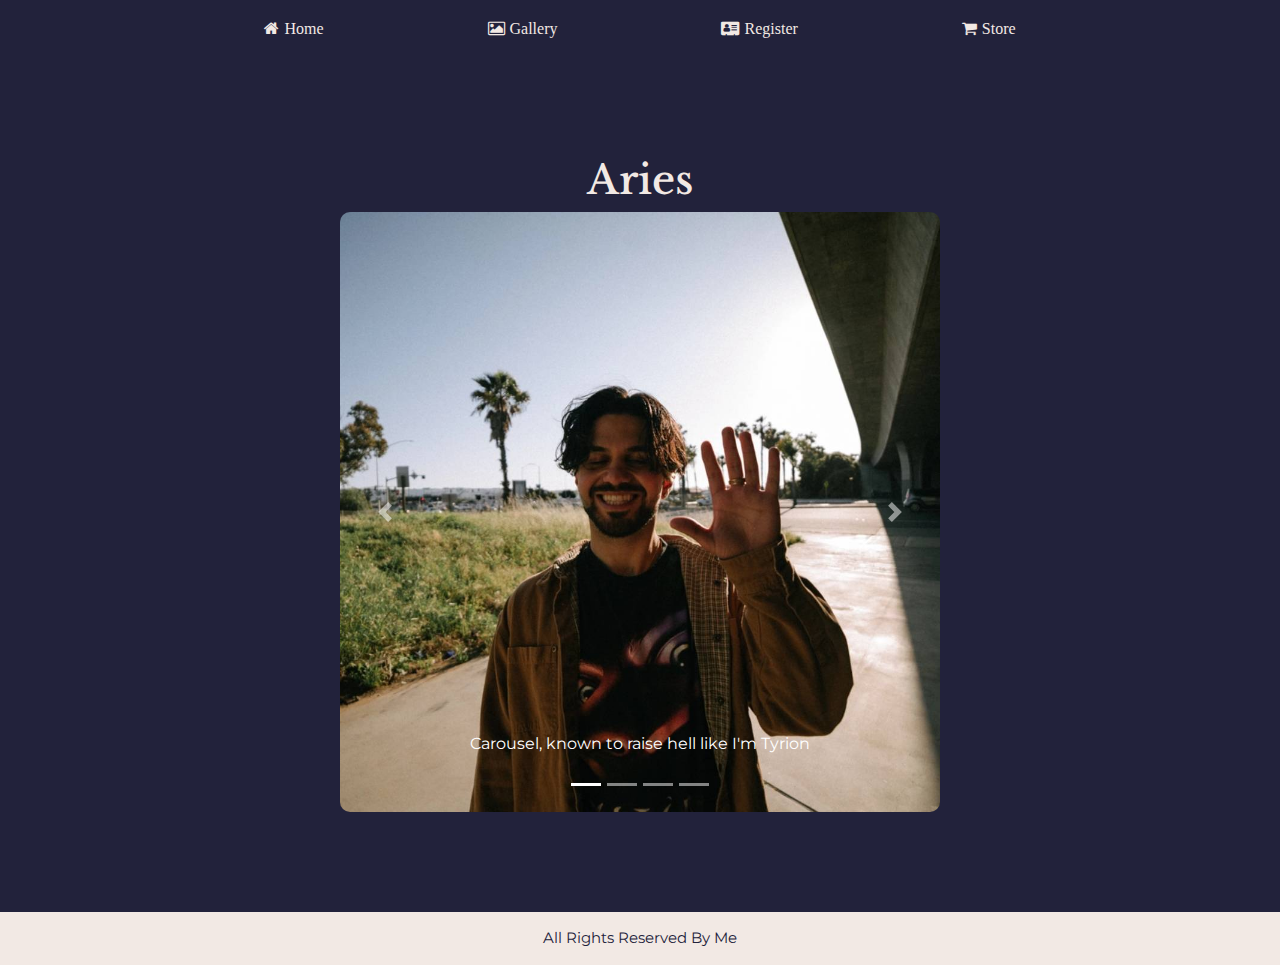
<file: index.html>
<!DOCTYPE html>
<html lang="en">
<head>
    <meta charset="UTF-8">
    <meta name="viewport" content="width=device-width, initial-scale=1.0">
    <title>Document</title>
    <link rel="stylesheet" href="https://maxcdn.bootstrapcdn.com/bootstrap/4.0.0/css/bootstrap.min.css">
    <link rel="stylesheet" href="https://cdnjs.cloudflare.com/ajax/libs/font-awesome/4.7.0/css/font-awesome.min.css">
    <link rel="stylesheet" href="nice.css">
    <style>
        h1{
            text-align: center;
            font-family: 'Libre Baskerville', serif;
        }
        .wrapper{
            display: flex;
            justify-content: center;
        }
        #carouselExampleIndicators{
            width: 600px;
        }
    </style>
</head>
<body>
    <nav>
        <a href="index.html"><i class="fa fa-home">Home</i></a>
        <a href="gallery.html"><i class="fa fa-image">Gallery</i></a>
        <a href="register.html"><i class="fa fa-address-card">Register</i></a>
        <a href="store.html"><i class="fa fa-shopping-cart" aria-hidden="true">Store</i></a>
    </nav>
    <h1>Aries</h1>
    <div class="wrapper">
        <div id="carouselExampleIndicators" class="carousel slide" data-ride="carousel">
            <ol class="carousel-indicators">
              <li data-target="#carouselExampleIndicators" data-slide-to="0" class="active"></li>
              <li data-target="#carouselExampleIndicators" data-slide-to="1"></li>
              <li data-target="#carouselExampleIndicators" data-slide-to="2"></li>
              <li data-target="#carouselExampleIndicators" data-slide-to="3"></li>
            </ol>
            <div class="carousel-inner" style="border-radius: 10px;">
              <div class="carousel-item active">
                <img class="d-block w-100" src="1.jpg" alt="First slide">
                <div class="carousel-caption d-none d-md-block">
                    <p>Carousel, known to raise hell like I'm Tyrion</p>
                </div>
              </div>
              <div class="carousel-item">
                <img class="d-block w-100" src="2.jpg" alt="Second slide">
                <div class="carousel-caption d-none d-md-block">
                    <p>In chain mail, gimme head, tails, see the jaw drop</p>
                </div>
              </div>
              <div class="carousel-item">
                <img class="d-block w-100" src="3.jpg" alt="Third slide">
                <div class="carousel-caption d-none d-md-block">
                    <p>Face melt, like a basehead, Libra scale, balance both sides</p>
                </div>
              </div>
              <div class="carousel-item">
                <img class="d-block w-100" src="4.jpg" alt="Fourth slide">
                <div class="carousel-caption d-none d-md-block">
                    <p>And she do it well, so well, so well, yeah</p>
                </div>
              </div>
            </div>
            <a class="carousel-control-prev" href="#carouselExampleIndicators" role="button" data-slide="prev">
              <span class="carousel-control-prev-icon" aria-hidden="true"></span>
              <span class="sr-only">Previous</span>
            </a>
            <a class="carousel-control-next" href="#carouselExampleIndicators" role="button" data-slide="next">
              <span class="carousel-control-next-icon" aria-hidden="true"></span>
              <span class="sr-only">Next</span>
            </a>
        </div>
    </div>
    <footer>
        <div class="text-center">
            <p>All Rights Reserved By Me</p>
        </div>
    </footer>
        <script src="https://code.jquery.com/jquery-3.2.1.slim.min.js"></script>
        <script src="https://cdnjs.cloudflare.com/ajax/libs/popper.js/1.12.9/umd/popper.min.js"></script>
        <script src="https://maxcdn.bootstrapcdn.com/bootstrap/4.0.0/js/bootstrap.min.js"></script>
</body>
</html>
</file>
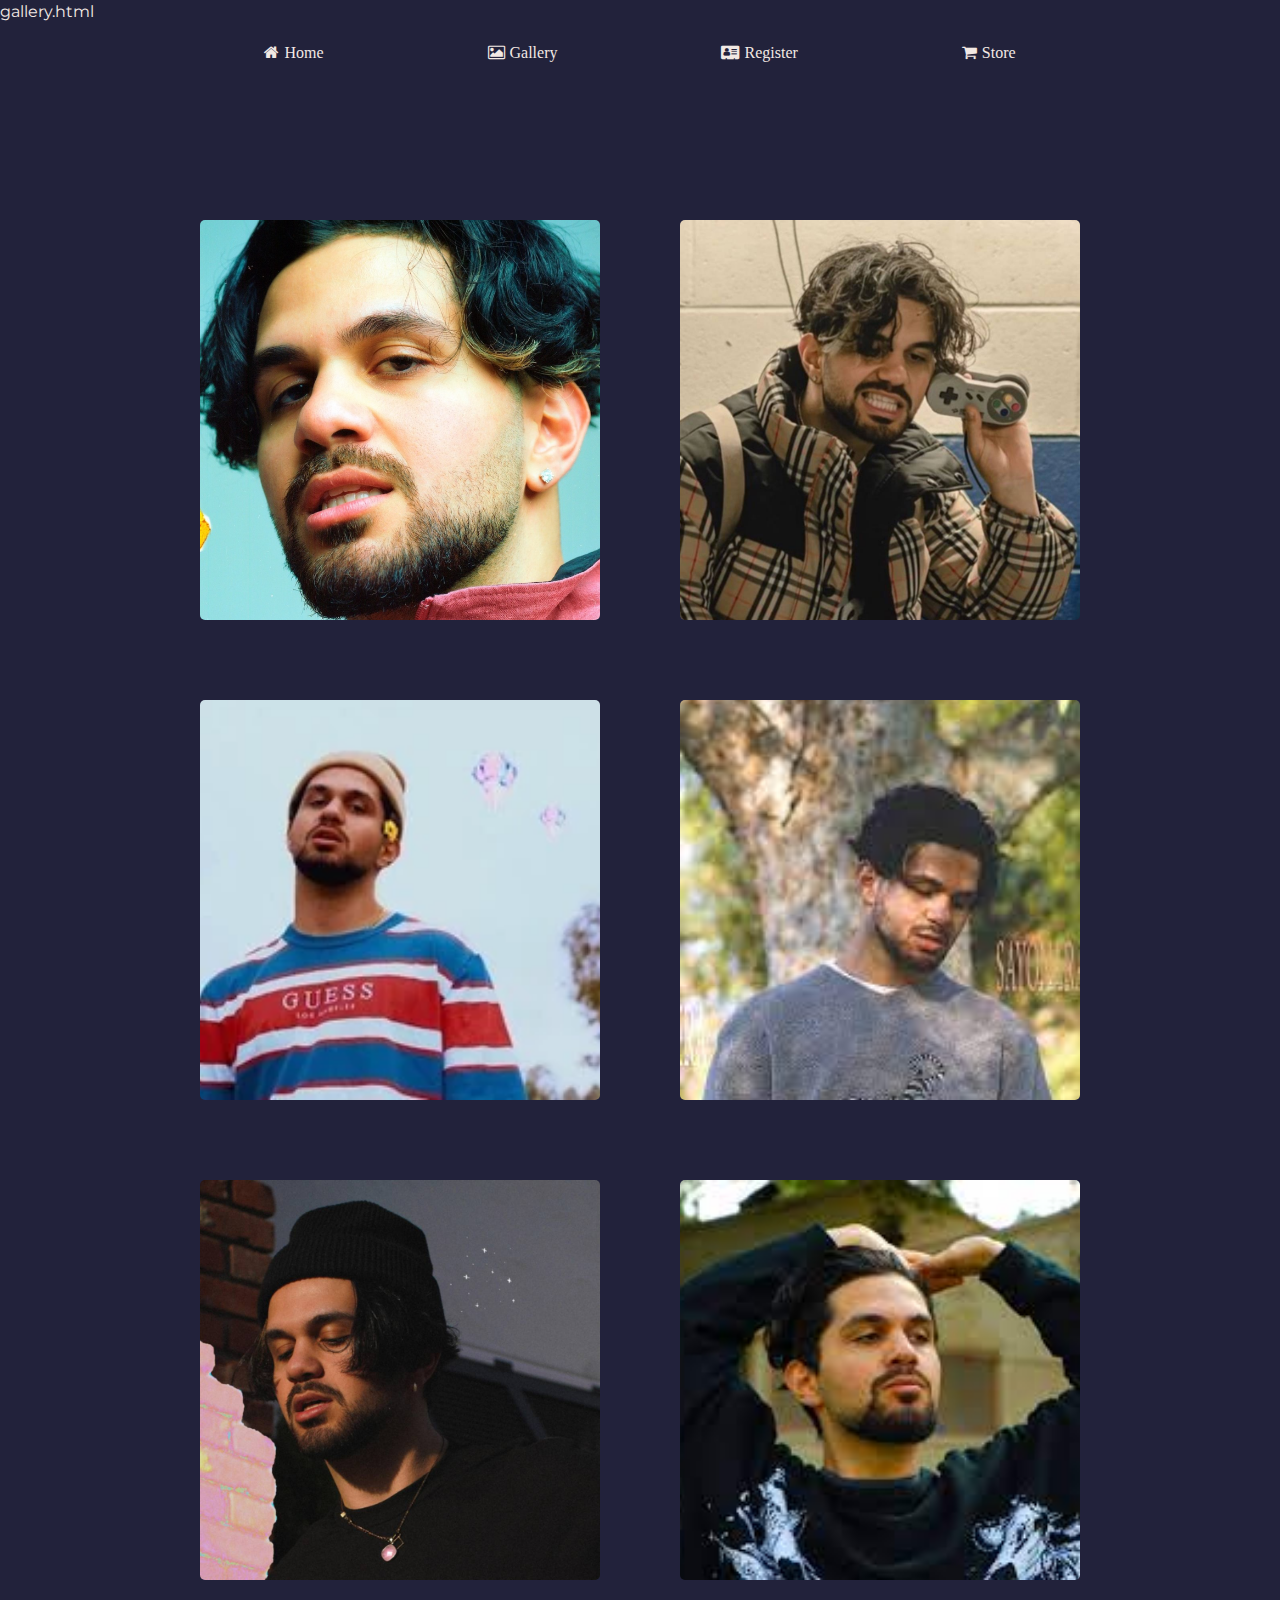
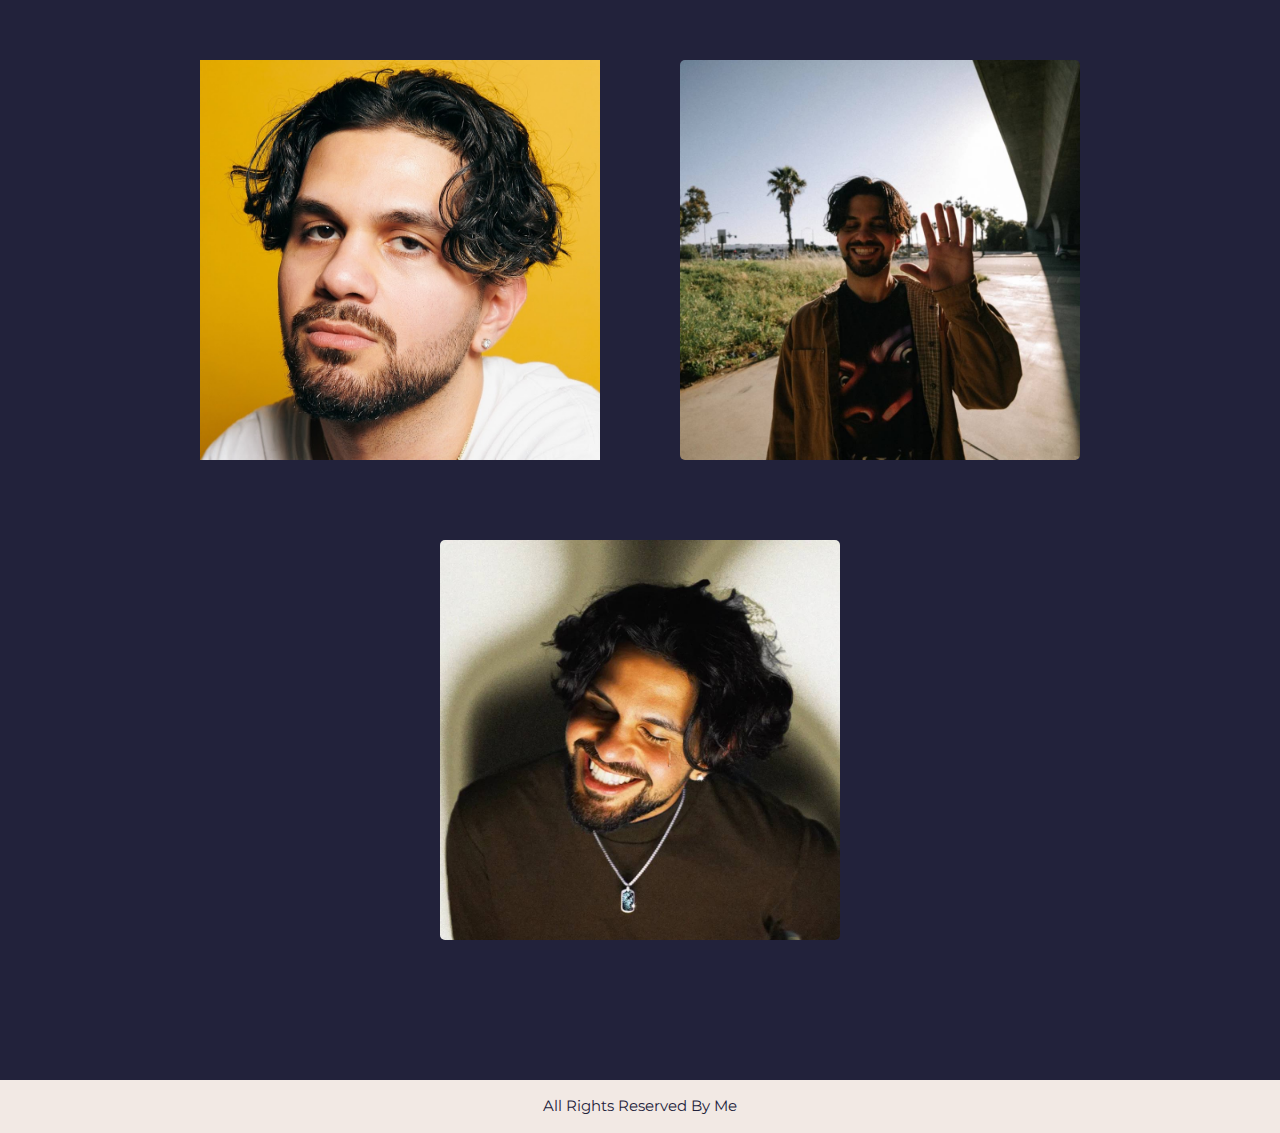
<file: gallery.html>
gallery.html
<!DOCTYPE html>
<html lang="en">

<head>
    <meta charset="UTF-8">
    <meta name="viewport" content="width=device-width, initial-scale=1.0">
    <title>Document</title>
    <link rel="stylesheet" href="https://maxcdn.bootstrapcdn.com/bootstrap/4.0.0/css/bootstrap.min.css">
    <link rel="stylesheet" href="https://cdnjs.cloudflare.com/ajax/libs/font-awesome/4.7.0/css/font-awesome.min.css">
    <link rel="stylesheet" href="nice.css">
    <style>
        h1 {
            text-align: center;
            font-family: 'Libre Baskerville', serif;
        }

        #carouselExampleIndicators {
            width: 600px;
        }

        .wrapper {
            display: flex;
            flex-wrap: wrap;
            justify-content: center;
        }

        .wrapper img {
            width: 400px;
            height: 400px;
            object-fit: cover;
            margin: 40px;
        }

        .img-container {
            position: relative;
            display: inline-block;
        }

        .img-container .overlay {
            position: absolute;
            top: 0;
            left: 0;
            width: 100%;
            height: 100%;
            background: rgb(34, 34, 59, 0.5);
            opacity: 0;
            transition: opacity 500ms ease-in-out;
        }

        .img-container:hover .overlay {
            opacity: 1;
        }

        .overlay span {
            text-align: center;
            position: absolute;
            top: 80%;
            left: 50%;
            transform: translate(-50%, -50%);
            color: #f2e9e4;
        }
        .roundimg{
            border-radius: 5px;
        }
    </style>
</head>

<body>
    <nav>
        <a href="index.html"><i class="fa fa-home">Home</i></a>
        <a href="gallery.html"><i class="fa fa-image">Gallery</i></a>
        <a href="register.html"><i class="fa fa-address-card">Register</i></a>
        <a href="store.html"><i class="fa fa-shopping-cart" aria-hidden="true">Store</i></a>
    </nav>
    <div class="wrapper">
        <div class="img-container">
            <img class="roundimg" src="gallery/Aries-png.jpg" alt="">
            <div class="overlay">
                <span>Don't wake me up</span>
            </div>
        </div>
        <div class="img-container">
            <img class="roundimg" src="2.jpg" alt="">
            <div class="overlay">
                <span>I'm way too deep</span>
            </div>
        </div>
        <div class="img-container">
            <img class="roundimg" src="gallery/Aries_-_SAYONARA.webp" alt="">
            <div class="overlay">
                <span>Way too deep</span>
            </div>
        </div>
        <div class="img-container">
            <img class="roundimg" src="gallery/download.jpg" alt="">
            <div class="overlay">
                <span>Way to deep</span>
            </div>
        </div>
        <div class="img-container">
            <img class="roundimg" src="3.jpg" alt="">
            <div class="overlay">
                <span>Won't come down for a little while longer</span>
            </div>
        </div>
        <div class="img-container">
            <img class="roundimg" src="gallery/images.jpg" alt="">
            <div class="overlay">
                <span>How come all these calls going to the same number?</span>
            </div>
        </div>
        <div class="img-container">
            <img src="gallery/unnamed.jpg" alt="">
            <div class="overlay">
                <span>Might cash out 'fore I touch down</span>
            </div>
        </div>
        <div class="img-container">
            <img class="roundimg" src="1.jpg" alt="">
            <div class="overlay">
                <span>Know that all I can reach is prolly</span>
            </div>
        </div>
        <div class="img-container">
            <img class="roundimg" src="4.jpg" alt="">
            <div class="overlay">
                <span>Way too deep</span>
            </div>
        </div>
    </div>
    <footer>
        <div class="text-center">
            <p>All Rights Reserved By Me</p>
        </div>
    </footer>
</body>

</html>
</file>
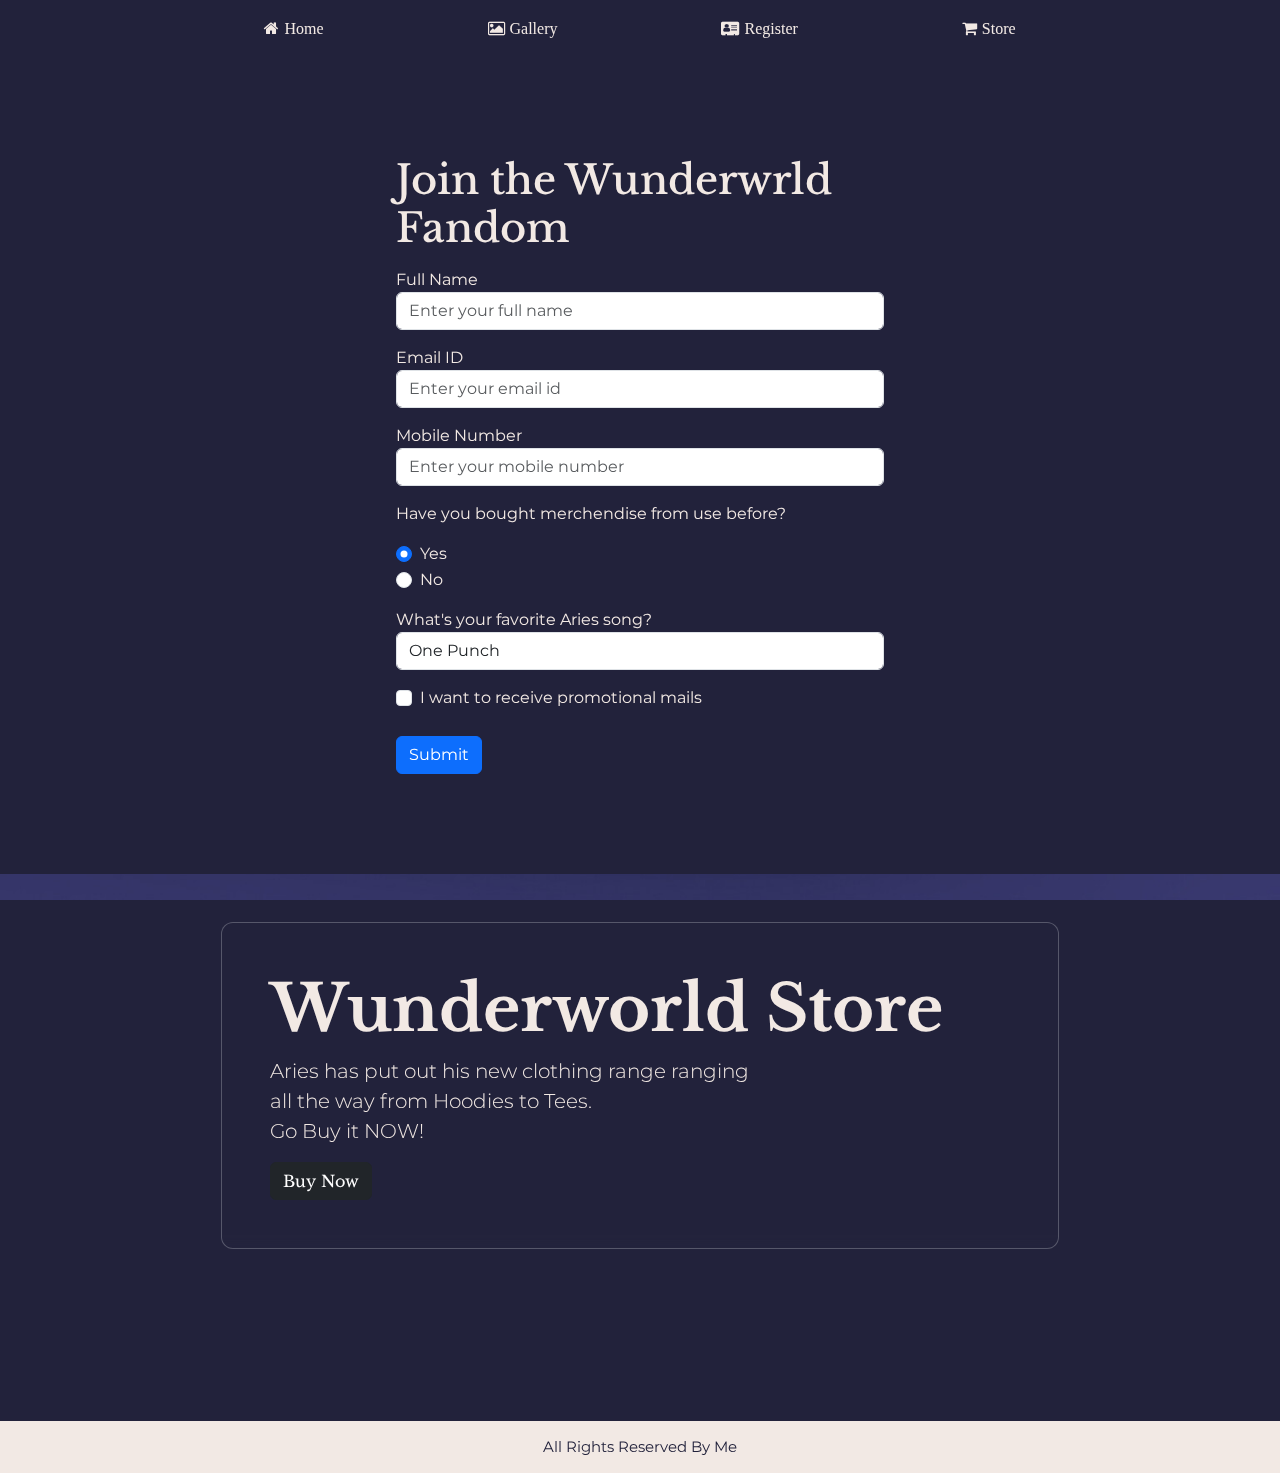
<file: register.html>
<!DOCTYPE html>
<html lang="en">

<head>
  <meta charset="UTF-8">
  <meta name="viewport" content="width=device-width, initial-scale=1.0">
  <title>Document</title>
  <link rel="stylesheet" href="nice.css">
  <link href="https://cdn.jsdelivr.net/npm/bootstrap@5.3.0/dist/css/bootstrap.min.css" rel="stylesheet">
  <link rel="stylesheet" href="https://cdnjs.cloudflare.com/ajax/libs/font-awesome/4.7.0/css/font-awesome.min.css">
  <link rel="stylesheet" href="nice.css">
  <style>
        h1{
            font-family: 'Libre Baskerville', serif;
        }

        .wrapper{
          width: 40%;
          display: block;
          margin: 0 auto;
        }
        .headText{
          font-family: 'Libre Baskerville', serif;
        }
        .contText{
          font-family: 'Montserrat', sans-serif;
        }
  </style>
</head>

<body>
  <nav>
    <a href="index.html"><i class="fa fa-home">Home</i></a>
    <a href="gallery.html"><i class="fa fa-image">Gallery</i></a>
    <a href="register.html"><i class="fa fa-address-card">Register</i></a>
    <a href="store.html"><i class="fa fa-shopping-cart" aria-hidden="true">Store</i></a>
  </nav>
  <div class="wrapper">
    <div class="container mt-3">
      <h1>Join the Wunderwrld Fandom</h1>
      <form action="index.html">
        <div class="mb-3 mt-3">
          <label for="name">Full Name</label>
          <input type="name" class="form-control" id="name" placeholder="Enter your full name" name="name">
        </div>
        <div class="mb-3">
          <label for="email">Email ID</label>
          <input type="email" class="form-control" id="email" placeholder="Enter your email id" name="email">
        </div>
        <div class="mb-3">
          <label for="mobile">Mobile Number</label>
          <input type="tel" maxlength="10" class="form-control" id="mobile" placeholder="Enter your mobile number" name="mobile">
        </div>
        <div class="mb-3 mt-3">
          <p>Have you bought merchendise from use before?</p>
          <div class="form-check">
            <input type="radio" class="form-check-input" id="merch-yes" name="merch-choice" value="yes" checked>
            <label for="merch-yes">Yes</label>
          </div>
          <div class="form-check">
            <input type="radio" class="form-check-input" id="merch-yes" name="merch-choice" value="no">
            <label for="merch-no">No</label>
          </div>
        </div>
        <div class="form-group">
          <label for="exampleFormControlSelect1">What's your favorite Aries song?</label>
          <select class="form-control" id="exampleFormControlSelect1">
            <option>One Punch</option>
            <option>Sayonara</option>
            <option>Ditto</option>
            <option>Carousel</option>
            <option>Racecar</option>
          </select>
        </div>
        <div class="form-check mt-3">
          <label class="form-check-label">
            <input class="form-check-input" type="checkbox" name="remember"> I want to receive promotional mails</label>
        </div>
        <button type="submit" class="btn btn-primary mt-4">Submit</button>
      </form>
    </div>
  </div>
  <div lc-helper="background" class="container-fluid py-5 mb-4 d-flex justify-content-center contText" style="  background-image: url('2b.png');
  background-position: center;
background-size:cover;
background-repeat:no-repeat;
background-attachment: fixed;
width: 100%;
height: auto;
margin-top: 100px;
">
      <div class="p-5 mb-4 lc-block col-xxl-7 col-lg-8 col-12" style=" backdrop-filter: blur(6px) saturate(102%);
  -webkit-backdrop-filter: blur(6px) saturate(152%);
  background-color: #22223b66;
  border-radius: 12px;
  border: 1px solid rgba(209, 213, 219, 0.3);">
          <div class="lc-block">
              <div editable="rich">
                  <h2 class="fw-bolder display-3 headText">Wunderworld Store</h2>
              </div>
          </div>
          <div class="lc-block col-md-8">
              <div editable="rich">
                  <p class="lead">Aries has put out his new clothing range ranging all the way from Hoodies to Tees.<br>Go Buy it NOW!</p>
              </div>
          </div>
          <div class="lc-block">
              <a class="btn btn-dark headText" href="store.html" role="button">Buy Now</a>
          </div>
      </div>
  </div>
  <footer>
    <div class="text-center">
        <p>All Rights Reserved By Me</p>
    </div>
</footer>
  <script src="https://cdn.jsdelivr.net/npm/bootstrap@5.3.0/dist/js/bootstrap.bundle.min.js"></script>
</body>

</html>
</file>
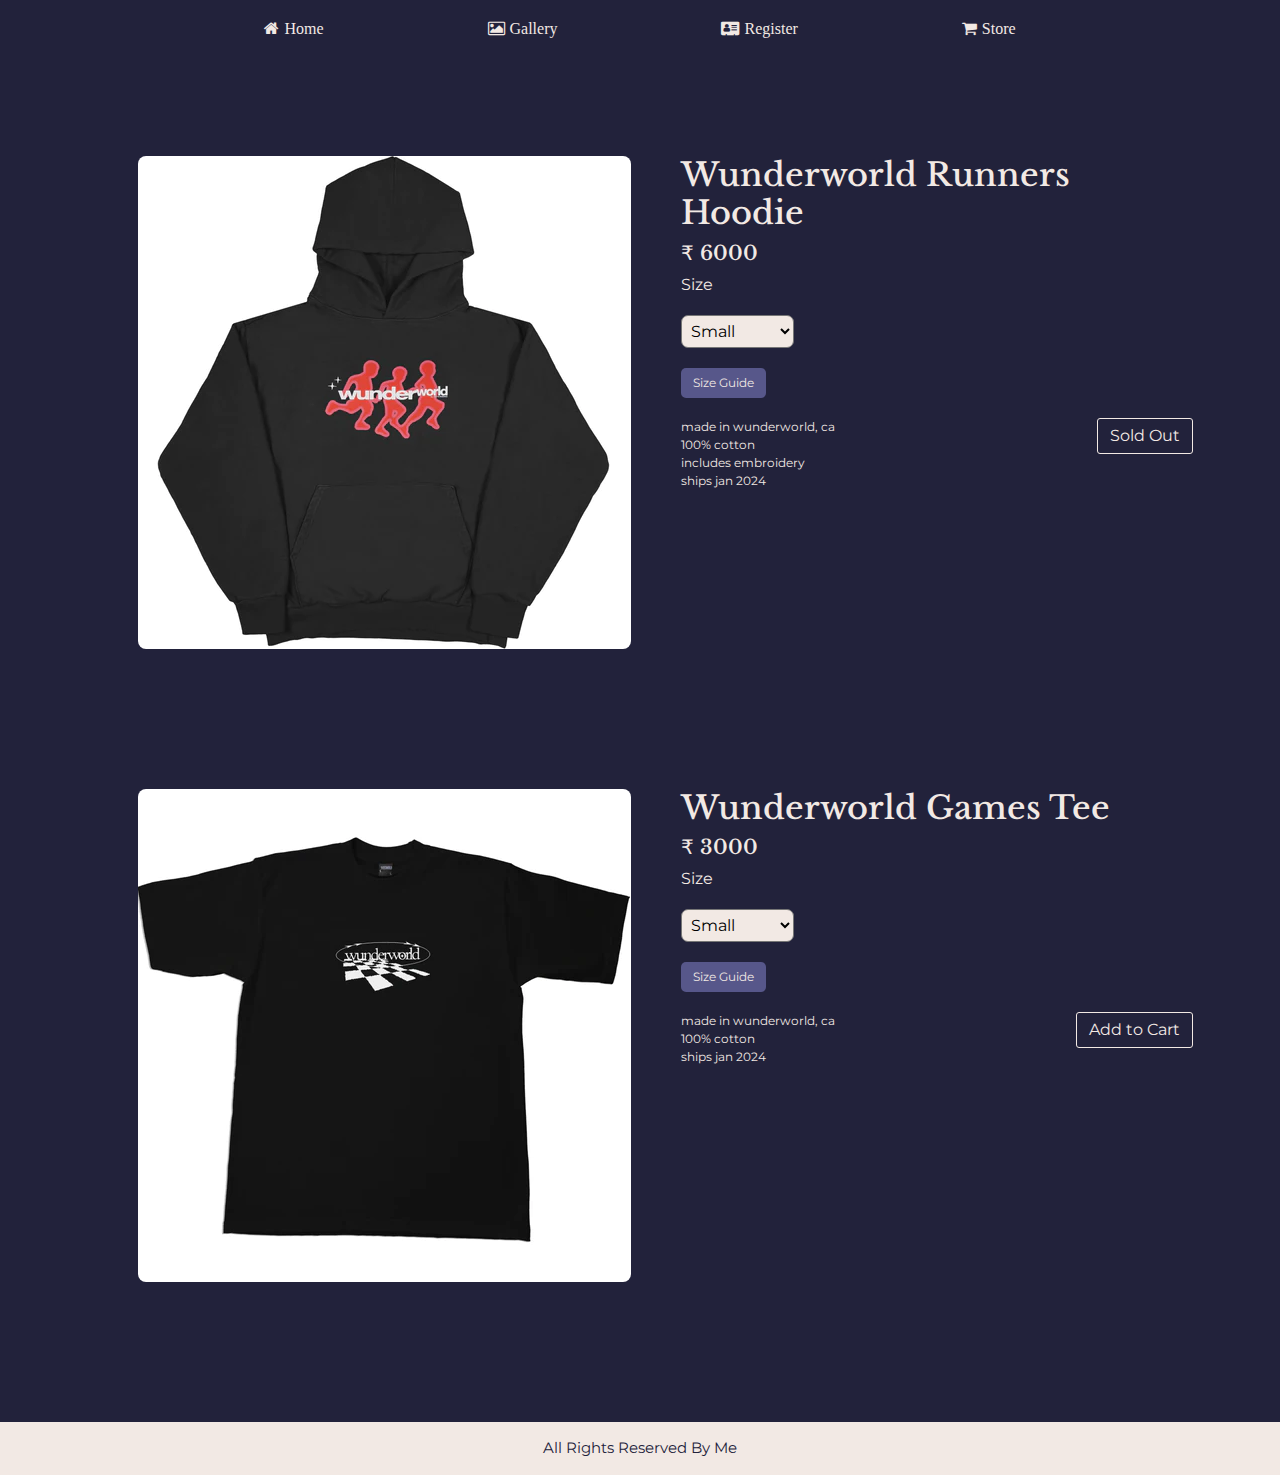
<file: store.html>
<!DOCTYPE html>
<html lang="en">

<head>
    <meta charset="UTF-8">
    <meta name="viewport" content="width=device-width, initial-scale=1.0">
    <title>Document</title>
    <link rel="stylesheet" href="https://maxcdn.bootstrapcdn.com/bootstrap/4.0.0/css/bootstrap.min.css">
    <link rel="stylesheet" href="https://cdnjs.cloudflare.com/ajax/libs/font-awesome/4.7.0/css/font-awesome.min.css">
    <link rel="stylesheet" href="nice.css">
    <style>
        .cloth {
            display: flex;
            justify-content: center;
            margin-bottom: 140px;
        }
        .cloth .cont{
            width: 40%;
        }

        .cont p,
        .cont select,
        .cont button {
            margin: 10px 0px;
        }

        .cont select{
            padding: 5px;
            border-radius: 7px;
            background-color: #f2e9e4;
            color: #000000;
        }


        .cloth img {
            border-radius: 8px;
            margin: 0px 50px;
        }

        .sizechart td {
            padding: 15px 15px 15px 0px;
        }

        .sizechart tr {
            margin: 10px;
        }

        h2,
        h5 {
            font-family: 'Libre Baskerville', serif;
        }

        .nicebtn {
            font-size: 12px;
            background-color: #57578a;
            color: #f2e9e4;
            border: 0;
            border-radius: 5px;
        }

        .smallbtn {
            font-family: 'Libre Baskerville', serif;
            background-color: #57578a;
            border-radius: 5px;
            color: #f2e9e4;
            padding: 5px 12px;
        }

        .smallbtn:hover {
            background-color: #57578a;
            color: #f2e9e4;
        }

        .smallbtn:active {
            background-color: #f2e9e4;
            color: #57578a;
        }

        .buy-btn{
            float: right;
            color: #f2e9e4;
            border: solid 1px #f2e9e4;
            background-color: #22223b;
            border-radius: 3px; 
            padding: 5px 12px;
        }

        .serif {
            font-family: 'Libre Baskerville', serif;
            color: #57578a;
        }

        .desc {
            font-size: 12px;
        }
    </style>
</head>

<body>
    <nav>
        <a href="index.html"><i class="fa fa-home">Home</i></a>
        <a href="gallery.html"><i class="fa fa-image">Gallery</i></a>
        <a href="register.html"><i class="fa fa-address-card">Register</i></a>
        <a href="store.html"><i class="fa fa-shopping-cart" aria-hidden="true">Store</i></a>
    </nav>
    <div class="cloth">
        <img src="hoodie.png" alt="">
        <div class="cont">
            <h2>Wunderworld Runners Hoodie</h2>
            <h5>₹ 6000</h5>
            <form action="">
                <label for="size">Size</label><br>
                <select name="size" id="size">
                    <option value="S">Small</option>
                    <option value="M">Medium</option>
                    <option value="L">Large</option>
                    <option value="XL">Plus Sized</option>
                </select>
            </form>
            <button type="button" class="btn btn-primary nicebtn" data-toggle="modal" data-target="#exampleModal">Size Guide</button><br>
            <button type="btn" class="buy-btn">Sold Out</button>

            <div class="modal fade" id="exampleModal" tabindex="-1" role="dialog" aria-labelledby="exampleModalLabel"
                aria-hidden="true">
                <div class="modal-dialog" role="document">
                    <div class="modal-content">
                        <div class="modal-header">
                            <h5 class="modal-title serif" id="exampleModalLabel">Size Guide</h5>
                            <button type="button" class="close" data-dismiss="modal" aria-label="Close">
                                <span aria-hidden="true">&times;</span>
                            </button>
                        </div>
                        <div class="modal-body" style="color: #57578a;">
                            <table class="sizechart">
                                <tr>
                                    <th>In Inches</th>
                                    <th>S</th>
                                    <th>M</th>
                                    <th>L</th>
                                    <th>XL</th>
                                </tr>
                                <tr>
                                    <td>Chest</td>
                                    <td>40</td>
                                    <td>42</td>
                                    <td>44</td>
                                    <td>46</td>
                                </tr>
                                <tr>
                                    <td>Length</td>
                                    <td>25</td>
                                    <td>26</td>
                                    <td>27</td>
                                    <td>28</td>
                                </tr>
                                <tr>
                                    <td>Sleeve</td>
                                    <td>24</td>
                                    <td>25</td>
                                    <td>26</td>
                                    <td>27</td>
                                </tr>
                                <tr>
                                    <td>Shoulder</td>
                                    <td>17</td>
                                    <td>18</td>
                                    <td>19</td>
                                    <td>20</td>
                                </tr>
                            </table>
                        </div>
                        <div class="modal-footer">
                            <button type="button" class="smallbtn" data-dismiss="modal">Close</button>
                        </div>
                    </div>
                </div>
            </div>
            <p class="desc">made in wunderworld, ca<br>100% cotton<br>includes embroidery<br>ships jan 2024</p>
        </div>
    </div>
    <div class="cloth">
        <img src="tee.png" alt="">
        <div class="cont">
            <h2>Wunderworld Games Tee</h2>
            <h5>₹ 3000</h5>
            <form action="">
                <label for="size">Size</label><br>
                <select name="size" id="size">
                    <option value="S">Small</option>
                    <option value="M">Medium</option>
                    <option value="L">Large</option>
                    <option value="XL">Plus Sized</option>
                </select>
            </form>
            <button type="button" class="btn btn-primary nicebtn" data-toggle="modal" data-target="#exampleModal">Size Guide</button><br>
            <button type="btn" class="buy-btn">Add to Cart</button>

            <div class="modal fade" id="exampleModal" tabindex="-1" role="dialog" aria-labelledby="exampleModalLabel"
                aria-hidden="true">
                <div class="modal-dialog" role="document">
                    <div class="modal-content">
                        <div class="modal-header">
                            <h5 class="modal-title serif" id="exampleModalLabel">Size Guide</h5>
                            <button type="button" class="close" data-dismiss="modal" aria-label="Close">
                                <span aria-hidden="true">&times;</span>
                            </button>
                        </div>
                        <div class="modal-body" style="color: #57578a;">
                            <table class="sizechart">
                                <tr>
                                    <th>In Inches</th>
                                    <th>S</th>
                                    <th>M</th>
                                    <th>L</th>
                                    <th>XL</th>
                                </tr>
                                <tr>
                                    <td>Chest</td>
                                    <td>40</td>
                                    <td>42</td>
                                    <td>44</td>
                                    <td>46</td>
                                </tr>
                                <tr>
                                    <td>Length</td>
                                    <td>25</td>
                                    <td>26</td>
                                    <td>27</td>
                                    <td>28</td>
                                </tr>
                                <tr>
                                    <td>Sleeve</td>
                                    <td>24</td>
                                    <td>25</td>
                                    <td>26</td>
                                    <td>27</td>
                                </tr>
                                <tr>
                                    <td>Shoulder</td>
                                    <td>17</td>
                                    <td>18</td>
                                    <td>19</td>
                                    <td>20</td>
                                </tr>
                            </table>
                        </div>
                        <div class="modal-footer">
                            <button type="button" class="smallbtn" data-dismiss="modal">Close</button>
                        </div>
                    </div>
                </div>
            </div>
            <p class="desc">made in wunderworld, ca<br>100% cotton<br>ships jan 2024</p>
        </div>
    </div>
    <footer>
        <div class="text-center">
            <p>All Rights Reserved By Me</p>
        </div>
    </footer>
</body>
<script src="https://code.jquery.com/jquery-3.2.1.slim.min.js"></script>
<script src="https://cdnjs.cloudflare.com/ajax/libs/popper.js/1.12.9/umd/popper.min.js"></script>
<script src="https://maxcdn.bootstrapcdn.com/bootstrap/4.0.0/js/bootstrap.min.js"></script>

</html>
</file>
<file: nice.css>
@import url('https://fonts.googleapis.com/css2?family=Libre+Baskerville:wght@700&family=Montserrat&display=swap');
body{
    font-family: 'Montserrat', sans-serif;
    background-color: #22223b;
    color: #f2e9e4;
}
nav{
    text-align: center;
    margin-bottom: 100px;
}
nav a{
    color: #f2e9e4;
}
nav a:hover{
    color: #57578a;
}
nav i{
    padding: 20px 80px 20px 80px;
}
nav i::before{
    padding-right: 5px;
}

footer{
    background-color: #f2e9e4;
    color: #22223b;
    font-size: 15px;
    margin-top: 100px;
    padding-top: 15px;
    padding-bottom: 15px;
}
footer p{
    margin: 0;
}
</file>
